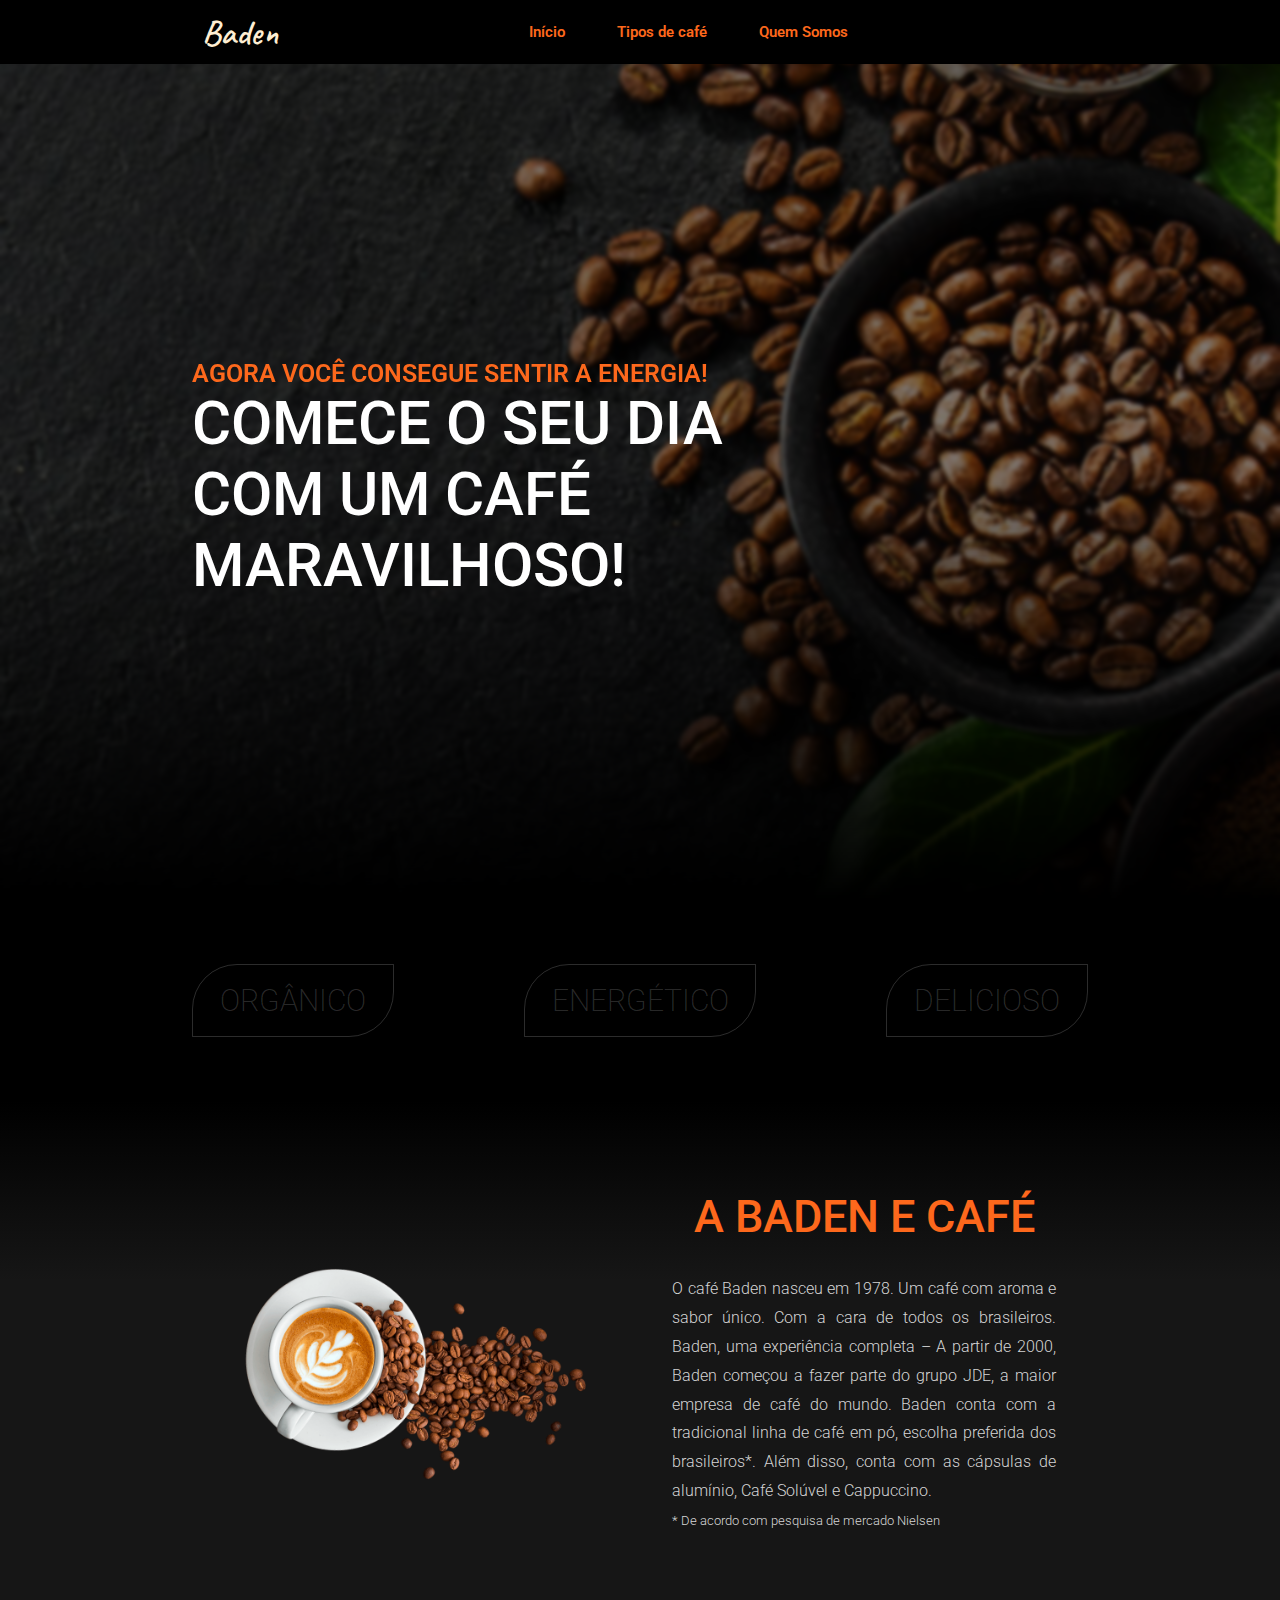
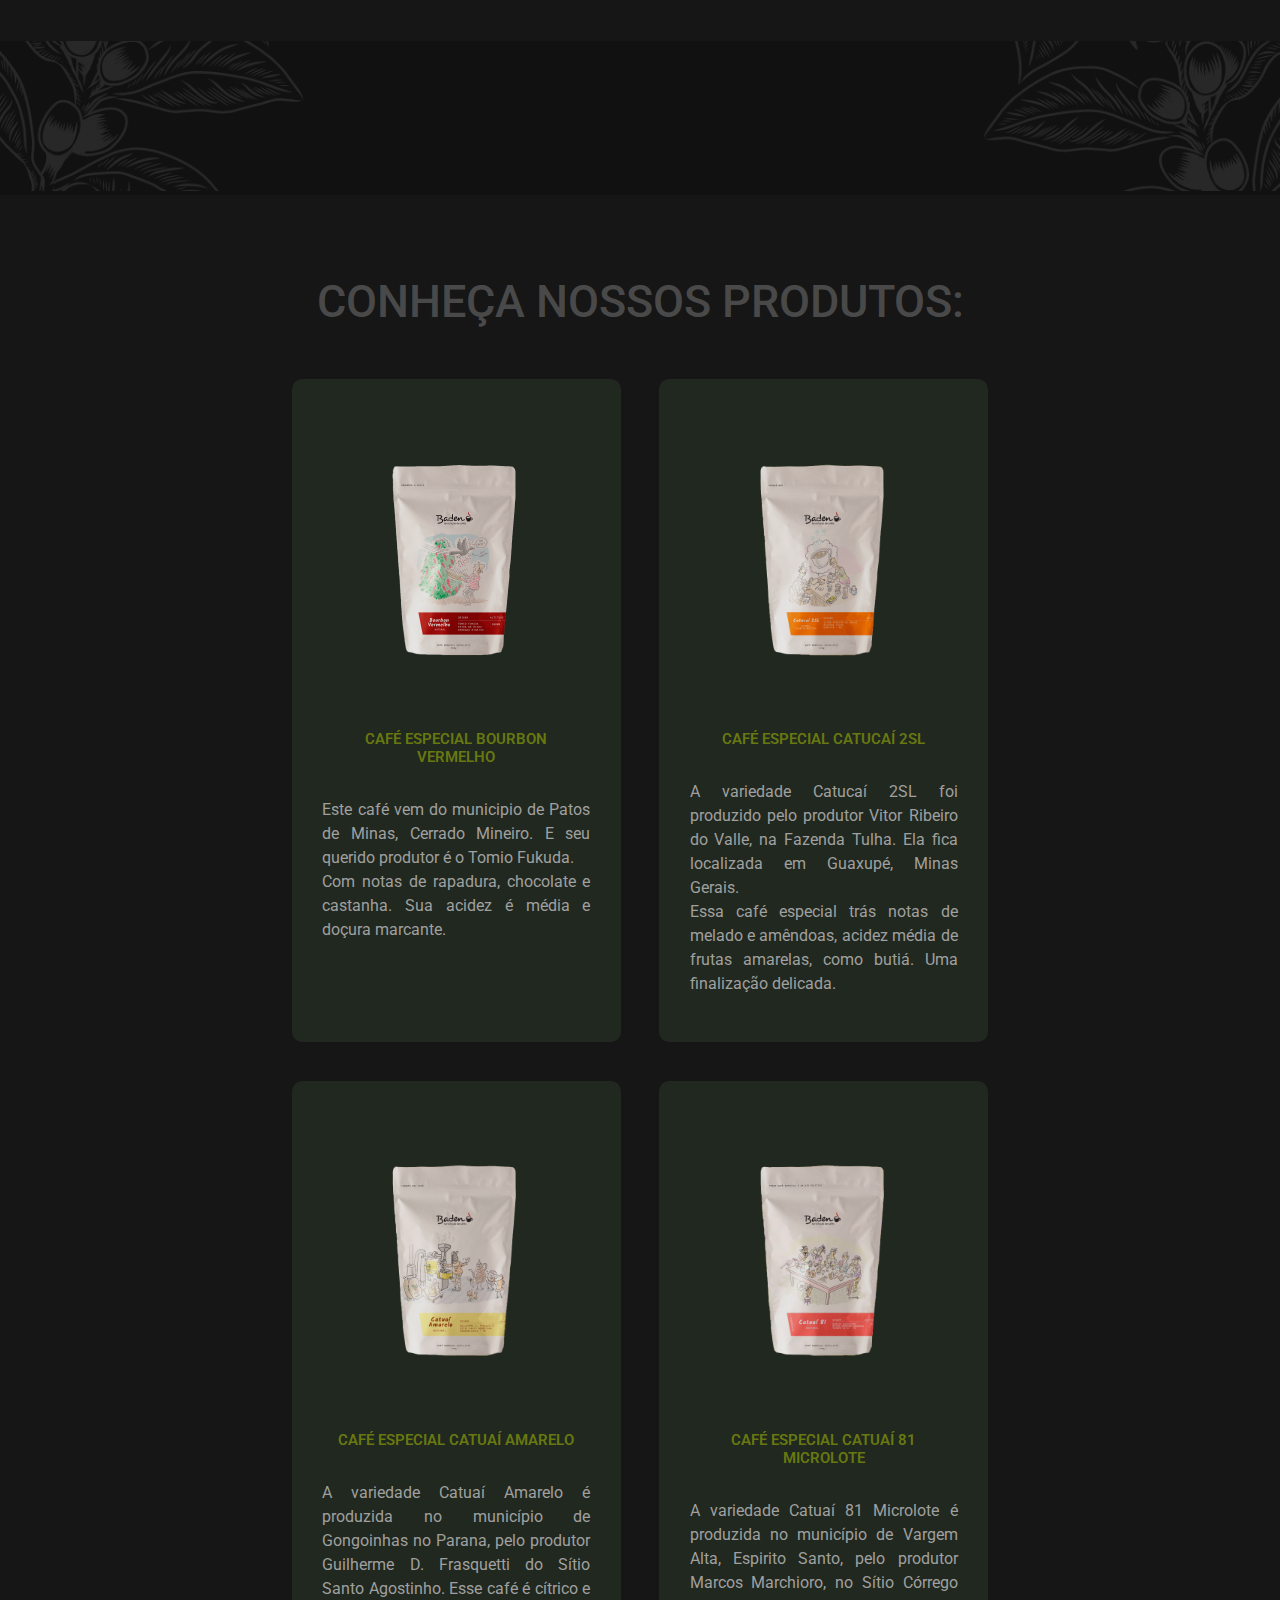
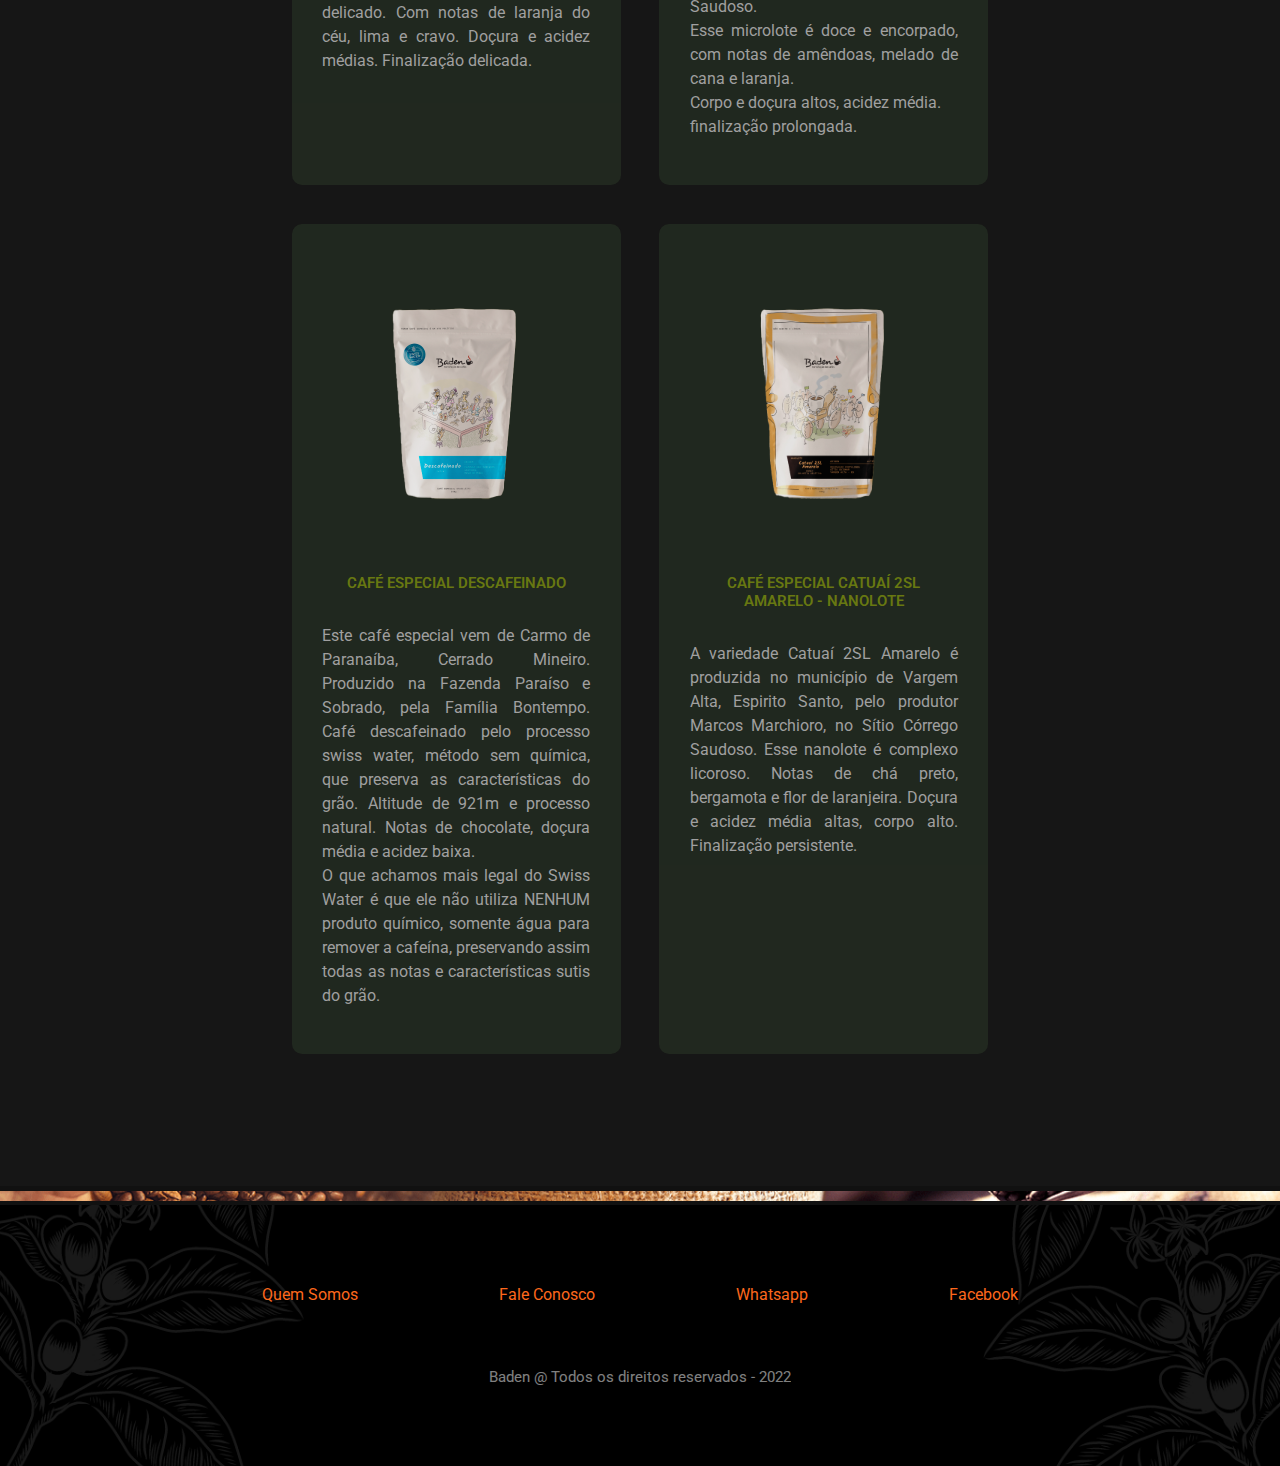
<file: baden/index.html>
<!DOCTYPE html>
<html lang="en">

<head>
    <meta charset="UTF-8">
    <meta http-equiv="X-UA-Compatible" content="IE=edge">
    <meta name="viewport" content="width=device-width, initial-scale=1.0">
    <title>Baden - Café</title>

    <link rel="stylesheet" href="css/style.css">

    <link rel="preconnect" href="https://fonts.googleapis.com">
    <link rel="preconnect" href="https://fonts.gstatic.com" crossorigin>
    <link
        href="https://fonts.googleapis.com/css2?family=Caveat:wght@400;500;600;700&family=Roboto:ital,wght@0,100;0,300;0,400;0,500;0,700;0,900;1,100;1,300;1,400;1,500;1,700;1,900&display=swap"
        rel="stylesheet">


</head>

<body>

    <div class="menu">

        <div class="menu-container">
            <div class="logo">
                <span>Baden</span>
            </div>

            <div class="items">
                <a href="" class="item">Início</a>
                <a href="" class="item">Tipos de café</a>
                <a href="" class="item">Quem Somos</a>
            </div>
        </div>

    </div>

    <div class="corpo">

        <div class="div1">
            <div class="holder-container">
                <div class="holder container">
                    <p class="estilo1">Agora você consegue sentir a energia!</p>
                    <p class="estilo2">Comece o seu dia com um café maravilhoso!</p>

                </div>
            </div>
        </div>

        <div class="div2 container">
            <span>Orgânico</span>
            <span>Energético</span>
            <span>Delicioso</span>
        </div>

        <div class="div3 container">
            <div class="esquerda">
                <img src="assets/img/img2.png" alt="">
            </div>

            <div class="direita">

                <p class="estilo1"> A Baden e café </p>
                <p class="estilo2">
                    O café Baden nasceu em 1978. Um café com aroma e sabor único. Com a cara de todos os brasileiros.
                    Baden, uma experiência completa – A partir de 2000, Baden começou a fazer parte do grupo JDE, a
                    maior empresa de café do mundo. Baden conta com a tradicional linha de café em pó, escolha preferida
                    dos brasileiros*. Além disso, conta com as cápsulas de alumínio, Café Solúvel e Cappuccino.
                    <br>
                    <small>* De acordo com pesquisa de mercado Nielsen</small>
                </p>

            </div>

        </div>

        <div class="div4">
            <img src="assets/img/img4.png" alt="">
        </div>

        <div class="div5 container">
            <p>Conheça nossos produtos:</p>

            <div class="produtos">

                <div class="item">
                    <img src="assets/img/produtos/p1.png" alt="">
                    <p class="nome">Café Especial Bourbon Vermelho</p>
                    <p class="descricao">
                        Este café vem do municipio de Patos de Minas, Cerrado Mineiro. E seu querido
                        produtor é o Tomio Fukuda.

                        <br>

                        Com notas de rapadura, chocolate e castanha. Sua acidez é média e doçura marcante.
                    </p>
                </div>

                <div class="item">
                    <img src="assets/img/produtos/p2.png" alt="">
                    <p class="nome">Café Especial Catucaí 2SL</p>
                    <p class="descricao">
                        A variedade Catucaí 2SL foi produzido pelo produtor Vitor Ribeiro do Valle, na Fazenda Tulha.
                        Ela fica localizada em Guaxupé, Minas Gerais.

                        <br>

                        Essa café especial trás notas de melado e amêndoas, acidez média de frutas amarelas, como butiá.
                        Uma finalização delicada.
                    </p>
                </div>

                <div class="item">
                    <img src="assets/img/produtos/p3.png" alt="">
                    <p class="nome">Café Especial Catuaí Amarelo</p>
                    <p class="descricao">
                        A variedade Catuaí Amarelo é produzida no município de Gongoinhas no Parana, pelo produtor
                        Guilherme D. Frasquetti do Sítio Santo Agostinho. Esse café é cítrico e delicado. Com notas de
                        laranja do céu, lima e cravo. Doçura e acidez médias. Finalização delicada.
                    </p>
                </div>

                <div class="item">
                    <img src="assets/img/produtos/p4.png" alt="">
                    <p class="nome">Café Especial Catuaí 81 Microlote</p>
                    <p class="descricao">
                        A variedade Catuaí 81 Microlote é produzida no município de Vargem Alta, Espirito Santo, pelo
                        produtor Marcos Marchioro, no Sítio Córrego Saudoso.
                        <br>
                        Esse microlote é doce e encorpado, com notas de amêndoas, melado de cana e laranja.
                        <br>
                        Corpo e doçura altos, acidez média.
                        <br>
                        finalização prolongada.
                    </p>
                </div>

                <div class="item">
                    <img src="assets/img/produtos/p5.png" alt="">
                    <p class="nome">Café Especial Descafeinado</p>
                    <p class="descricao">
                        Este café especial vem de Carmo de Paranaíba, Cerrado Mineiro. Produzido na Fazenda Paraíso e
                        Sobrado, pela Família Bontempo. Café descafeinado pelo processo swiss water, método sem química,
                        que preserva as características do grão. Altitude de 921m e processo natural. Notas de
                        chocolate, doçura média e acidez baixa.
                        <br>
                        O que achamos mais legal do Swiss Water é que ele não utiliza NENHUM produto químico, somente
                        água para remover a cafeína, preservando assim todas as notas e características sutis do grão.
                    </p>
                </div>

                <div class="item">
                    <img src="assets/img/produtos/p6.png" alt="">
                    <p class="nome">Café Especial Catuaí 2SL Amarelo - Nanolote</p>
                    <p class="descricao">
                        A variedade Catuaí 2SL Amarelo é produzida no município de Vargem Alta, Espirito Santo, pelo
                        produtor Marcos Marchioro, no Sítio Córrego Saudoso. Esse nanolote é complexo licoroso. Notas
                        de chá preto, bergamota e flor de laranjeira. Doçura e acidez média altas, corpo alto.
                        Finalização persistente.
                    </p>
                </div>

            </div>

        </div>

        <div class="div4">
            <img style="height: 10px!important;" src="assets/img/img3.png" alt="">
        </div>

        <div class="rodape container">

            <div class="links">
                <a href="">Quem Somos</a>
                <a href="">Fale Conosco</a>
                <a href="">Whatsapp</a>
                <a href="">Facebook</a>
            </div>

            <div class="direitos">

                Baden @ Todos os direitos reservados - 2022

            </div>

        </div>

    </div>

</body>

</html>
</file>
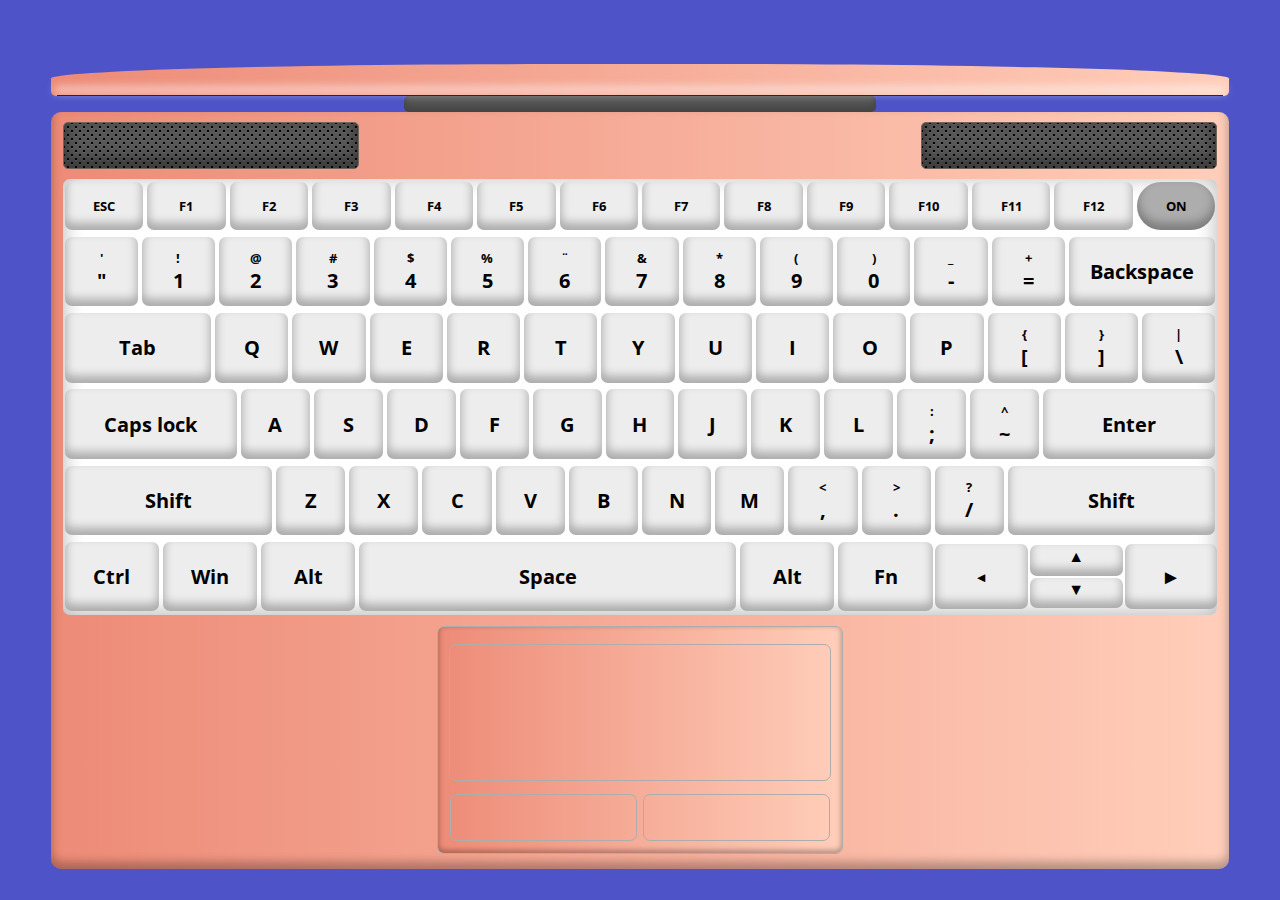
<file: teclado-css/index.html>
<!DOCTYPE html>
<html>

<head>
    <title>Nanokaso keyboard style</title>
    <link rel="stylesheet" type="text/css" href="css/site.css">
    <link rel="stylesheet" type="text/css" href="css/teclado.css">
    <meta name="viewport" content="width=device-width, initial-scale=1.0">
    <link href="https://fonts.googleapis.com/css2?family=Open+Sans&display=swap" rel="stylesheet">
    <style type="text/css"></style>
</head>

<body>    

	<div class="box">	

    <div class="boxteclado">

        <div class="notebook">

            <div class="tampa">
                <div class="brilho"></div>
                <div class=screen></div>
            </div>
            <div class="conector"></div>

            <div class="teclado">

                <div class="tecladopacote">
                    <div class="som">
                        <div class="left"></div>
                        <div class="right"></div>
                    </div>

                    <div class="letras">
                        <div class="faixa faixa1">
                        	<div><div>ESC</div></div>
							<div><div>F1</div></div>
							<div><div>F2</div></div>
							<div><div>F3</div></div>
							<div><div>F4</div></div>
							<div><div>F5</div></div>
							<div><div>F6</div></div>
							<div><div>F7</div></div>
							<div><div>F8</div></div>
							<div><div>F9</div></div>
							<div><div>F10</div></div>
							<div><div>F11</div></div>
							<div><div>F12</div></div>
							<div class="on"><div>ON</div></div>
                        </div>
                        <div class="faixa faixa2">
                            <div>
                                <div>'</div>
                                <div>"</div>
                            </div>
                            <div>
                            	<div>!</div>
                                <div>1</div>
                            </div>
                            <div>
                            	<div>@</div>
                                <div>2</div>
                            </div>
                            <div>
                            	<div>#</div>
                                <div>3</div>
                            </div>
                            <div>
                            	<div>$</div>
                                <div>4</div>
                            </div>
                            <div>
                            	<div>%</div>
                                <div>5</div>
                            </div>
                            <div>
                            	<div>¨</div>
                                <div>6</div>
                            </div>
                            <div>
                            	<div>&</div>
                                <div>7</div>
                            </div>
                            <div>
                            	<div>*</div>
                                <div>8</div>
                            </div>
                            <div>
                            	<div>(</div>
                                <div>9</div>
                            </div>
                            <div>
                            	<div>)</div>
                                <div>0</div>
                            </div>
                            <div>
                            	<div>_</div>
                                <div>-</div>
                            </div>
                            <div>
                            	<div>+</div>
                                <div>=</div>
                            </div>
                            <div class="fg2">
                                <div>Backspace</div>
                            </div>
                        </div>
                        <div class="faixa faixa3">
                        	<div class="fg2">
                                <div>Tab</div>                                
                            </div>
                            <div><div>Q</div></div>
							<div><div>W</div></div>
							<div><div>E</div></div>
							<div><div>R</div></div>
							<div><div>T</div></div>
							<div><div>Y</div></div>
							<div><div>U</div></div>
							<div><div>I</div></div>
							<div><div>O</div></div>
							<div><div>P</div></div>
							<div><div>{</div><div>[</div></div>
							<div><div>}</div><div>]</div></div>
							<div><div>|</div><div>\</div></div>
                        </div>
                        <div class="faixa faixa4">
                        	<div class="fg25"><div>Caps lock</div></div>
							<div><div>A</div></div>
							<div><div>S</div></div>
							<div><div>D</div></div>
							<div><div>F</div></div>
							<div><div>G</div></div>
							<div><div>H</div></div>
							<div><div>J</div></div>
							<div><div>K</div></div>
							<div><div>L</div></div>
							<div><div>:</div><div>;</div></div>
							<div><div>^</div><div>~</div></div>
							<div class="fg25"><div >Enter</div></div>

                        </div>
                        <div class="faixa faixa5">
                        	<div class="fg3"><div>Shift</div></div>
							<div><div>Z</div></div>
							<div><div>X</div></div>
							<div><div>C</div></div>
							<div><div>V</div></div>
							<div><div>B</div></div>
							<div><div>N</div></div>
							<div><div>M</div></div>
							<div><div><</div><div>,</div></div>
							<div><div>></div><div>.</div></div>
							<div><div>?</div><div>/</div></div>
							<div class="fg3"><div>Shift</div></div>
                        </div>
                        <div class="faixa faixa6">
                        	<div><div>Ctrl</div></div>
							<div><div>Win</div></div>
							<div><div>Alt</div></div>
							<div class="fg4"><div>Space</div></div>
							<div><div>Alt</div></div>
							<div><div>Fn</div></div>
							<div class="fg3 setas">
								<div class="bxs">◄</div>
								<div class="setasvertical">
									<div class="bxs">▲</div>
									<div class="bxs">▼</div>
								</div>
								<div class="bxs">►</div>
							</div>
                        </div>
                    </div>

                    <div class="mouse">
                        <div class="tatil"> </div>
                        <div class="botoes">
                            <div class="left"> </div>
                            <div class="separador"> </div>
                            <div class="right"> </div>
                        </div>
                    </div>
                </div>

            </div>

        </div>

    </div>    

</div>


<!-- Background by :https://codepen.io/mohaiman/pen/MQqMyo -->
    <div class="area" >
            <ul class="circles">
                    <li></li>
                    <li></li>
                    <li></li>
                    <li></li>
                    <li></li>
                    <li></li>
                    <li></li>
                    <li></li>
                    <li></li>
                    <li></li>
                    <li></li>
                    <li></li>
                    <li></li>
                    <li></li>
                    <li></li>
                    <li></li>
                    <li></li>
                    <li></li>
                    <li></li>
                    <li></li>
                    <li></li>
            </ul>
    </div >




</body>

</html>
</file>
<file: baden/css/style.css>
html,
body {
  width: 100%;
  height: 100%;
  margin: 0;
  padding: 0;
  font-family: 'Roboto', sans-serif;
}
body {
  height: calc(100% - 60px);
}
a {
  text-decoration: none;
}
.container {
  padding-left: 15%;
  padding-right: 15%;
}
p {
  margin: 0;
}
.menu {
  position: fixed;
  width: 100%;
  top: 0;
  z-index: 2000;
}
.menu .menu-container {
  height: 60px;
  background-color: #000000;
  color: #FEEED3;
  display: flex;
  padding: 2px 15%;
}
.menu .menu-container .items {
  display: flex;
  align-items: center;
  justify-content: center;
  flex: 1;
}
.menu .menu-container .logo {
  font-family: 'Caveat', cursive;
  font-size: 35px;
  font-weight: 600;
  padding: 5px 10px;
  display: flex;
  align-items: center;
  justify-content: center;
}
.menu .menu-container .item {
  font-size: 15px;
  font-weight: 600;
  padding: 7px 15px;
  margin: 0 10px;
  border-bottom-left-radius: 45px;
  border-top-right-radius: 45px;
  border: 1px solid transparent;
  transition: all ease 0.5s;
  color: #FD681C;
}
.menu .menu-container .item:hover {
  color: white;
  border-radius: 0;
  border-color: #FD681C;
  border-top-left-radius: 45px;
  border-bottom-right-radius: 45px;
}
.corpo {
  margin-top: 60px;
  height: 100%;
  color: white;
}
.corpo .div1 {
  height: 100%;
  background: url("../assets/img/img1.jpg") no-repeat center #eee;
}
.corpo .div1 .holder-container {
  height: 100%;
  width: 100%;
  background: linear-gradient(to bottom, rgba(0, 0, 0, 0.504), rgba(0, 0, 0, 0.504), #000000);
  backdrop-filter: blur(2px);
  display: flex;
  align-items: center;
}
.corpo .div1 .holder-container .holder {
  width: 50%;
}
.corpo .div1 .holder-container .holder .estilo1 {
  font-size: 25px;
  text-transform: uppercase;
  font-weight: 600;
  color: #FD681C;
}
.corpo .div1 .holder-container .holder .estilo2 {
  color: white;
  font-size: 60px;
  text-transform: uppercase;
  font-weight: 500;
}
.corpo .div2 {
  background-color: black;
  padding-top: 5%;
  padding-bottom: 5%;
  display: flex;
  justify-content: space-between;
}
.corpo .div2 span {
  color: #ffffff2c;
  font-size: 30px;
  font-weight: 200;
  text-transform: uppercase;
  border: 1px solid #ffffff2c;
  border-top-left-radius: 45px;
  border-bottom-right-radius: 45px;
  padding: 2% 3%;
  transition: all ease 0.5s;
}
.corpo .div2 span:hover {
  border-radius: 0;
  border-bottom-left-radius: 45px;
  border-top-right-radius: 45px;
  color: #FD681C;
  border-color: #FD681C;
  transform: scale(1.1);
}
.corpo .div3 {
  background: linear-gradient(to bottom, black, #161616, #161616, #161616);
  padding-top: 7%;
  padding-bottom: 7%;
  display: flex;
  justify-content: space-between;
}
.corpo .div3 div {
  flex: 1;
}
.corpo .div3 .esquerda {
  display: flex;
  align-items: center;
  justify-content: center;
}
.corpo .div3 .esquerda img {
  max-width: 80%;
}
.corpo .div3 .direita .estilo1 {
  font-size: 45px;
  text-transform: uppercase;
  font-weight: 500;
  text-align: center;
  color: #FD681C;
}
.corpo .div3 .direita .estilo2 {
  color: rgba(255, 255, 255, 0.828);
  text-align: justify;
  margin-top: 1rem;
  padding: 1rem 2rem;
  line-height: 1.8rem;
  font-weight: 300;
}
.corpo .div4 {
  width: 100%;
  background: #111111;
}
.corpo .div4 img {
  width: 100%;
  height: 150px;
  object-fit: cover;
}
.corpo .div5 {
  padding-top: 5rem;
  padding-bottom: 5rem;
  background-color: #161616;
}
.corpo .div5 > p {
  font-size: 45px;
  text-transform: uppercase;
  font-weight: 500;
  text-align: center;
  color: #494949;
}
.corpo .div5 .produtos {
  padding-top: 2rem;
  padding-bottom: 2rem;
  display: flex;
  align-items: stretch;
  justify-content: center;
  flex-wrap: wrap;
}
.corpo .div5 .produtos .item {
  margin: 1.2rem;
  transition: all ease 0.2s;
  padding: 0.9rem;
  border-radius: 10px;
  max-width: 300px;
  background: #222a20;
  opacity: 0.9;
}
.corpo .div5 .produtos .item img {
  width: 100%;
  object-fit: cover;
  border-radius: 10px;
  transition: all ease 0.2s;
}
.corpo .div5 .produtos .item .nome {
  text-align: center;
  color: #718311;
  margin: 2rem 5px;
  font-size: 15px;
  text-transform: uppercase;
  font-weight: 600;
  padding-left: 1rem;
  padding-right: 1rem;
}
.corpo .div5 .produtos .item .descricao {
  color: #afafaf;
  line-height: 1.5rem;
  text-align: justify;
  padding-bottom: 2rem;
  padding-left: 1rem;
  padding-right: 1rem;
}
.corpo .div5 .produtos .item:hover {
  transform: scale(1.02);
  opacity: 1;
  background: #2e382b;
}
.rodape {
  padding-top: 5rem;
  padding-bottom: 5rem;
  background-color: black;
  background: url("../assets/img/img4.png") no-repeat center black;
  background-size: cover;
}
.rodape .links {
  display: flex;
  justify-content: space-around;
  margin-bottom: 3rem;
}
.rodape .links a {
  margin-bottom: 1rem;
  color: #FD681C;
  transition: all 0.5s ease;
}
.rodape .links a:hover {
  color: white;
}
.rodape .direitos {
  text-align: center;
  font-size: 15px;
  opacity: 0.5;
}
</file>
<file: teclado-css/css/site.css>
html,body
{
	margin: 0px; 
	height: 100%; 
	width: 100%;	
}

.box
{
	z-index: 2000;
	padding-top: 5%;
	display: flex;
	align-items: center;
  	justify-content: center;
}

.boxteclado
{
	width: 1178.390px;  	
  	height: 804.797px;
  	align-self: center;
  	
  	/*background: #eee;*/
}



@import url('https://fonts.googleapis.com/css?family=Exo:400,700');

*{
    margin: 0px;
    padding: 0px;
}

.context h1{
    text-align: center;
    color: #fff;
    font-size: 50px;
}


.area{
    background: #4e54c8;  
    background: -webkit-linear-gradient(to left, #8f94fb, #4e54c8);  
    width: 100%;
    height:100vh;
    position: absolute;
    top: 0;
    left: 0;   
    z-index: -1 
   
}

.circles{
    position: absolute;
    top: 0;
    left: 0;
    width: 100%;
    height: 100%;
    overflow: hidden;
}

.circles li{
    position: absolute;
    display: block;
    list-style: none;
    width: 20px;
    height: 20px;
    background: rgba(255, 255, 255, 0.2);
    animation: animate 25s linear infinite;
    bottom: -150px;
    
}

.circles li:nth-child(1){
    left: 25%;
    width: 80px;
    height: 80px;
    animation-delay: 0s;
}


.circles li:nth-child(2){
    left: 10%;
    width: 20px;
    height: 20px;
    animation-delay: 2s;
    animation-duration: 12s;
}

.circles li:nth-child(3){
    left: 70%;
    width: 20px;
    height: 20px;
    animation-delay: 4s;
}

.circles li:nth-child(4){
    left: 40%;
    width: 60px;
    height: 60px;
    animation-delay: 0s;
    animation-duration: 18s;
}

.circles li:nth-child(5){
    left: 65%;
    width: 20px;
    height: 20px;
    animation-delay: 0s;
}

.circles li:nth-child(6){
    left: 75%;
    width: 110px;
    height: 110px;
    animation-delay: 3s;
}

.circles li:nth-child(7){
    left: 35%;
    width: 150px;
    height: 150px;
    animation-delay: 7s;
}

.circles li:nth-child(8){
    left: 50%;
    width: 25px;
    height: 25px;
    animation-delay: 15s;
    animation-duration: 45s;
}

.circles li:nth-child(9){
    left: 20%;
    width: 15px;
    height: 15px;
    animation-delay: 2s;
    animation-duration: 35s;
}

.circles li:nth-child(10){
    left: 85%;
    width: 150px;
    height: 150px;
    animation-delay: 0s;
    animation-duration: 11s;
}



@keyframes animate {

    0%{
        transform: translateY(0) rotate(0deg);
        opacity: 1;
        border-radius: 0;
    }

    100%{
        transform: translateY(-1000px) rotate(720deg);
        opacity: 0;
        border-radius: 50%;
    }

}
</file>
<file: teclado-css/css/teclado.css>
.notebook
{
	/*background: #ccc;	*/
	min-height: 100%;
	height: 100%;
	min-width: 100%;	
	width: 100%;	
	font-family: 'Open Sans', sans-serif;
}

.tampa
{
	position: relative;  
	width: 100%;	
	height: 4%;		
	border-top-right-radius:  45%;
	border-top-left-radius:  45%;
	border-bottom-right-radius:  5px;
	border-bottom-left-radius:  5px;
	background: linear-gradient(to left, #ffceba,#ed8b77);			
	/*box-shadow: inset  0px 6px 10px 1px #00000047;*/
}

.tampa .brilho
{	
	height: 0.1%;	
	width: 99%;			
	margin-left: 0.5%;
	background: #ffffffba;
	border-radius: 45%;
	box-shadow: 0px -6px 10px 2px white;	
	position: absolute;
  	bottom: 0;
  	left: 0;
}
.tampa .screen
{
	height: 3%;	
	width: 99%;			
	margin-left: 0.5%;
	background: #282828;	
	position: absolute;
  	bottom: 0;
  	left: 0;
}
.conector
{
	width: 40%;	
	margin-left: 30%;
	height: 2%;	
	background: #5d5d5d;	
	border-radius: 5px;
	box-shadow: inset  0px -6px 10px 1px #00000047;
}

.teclado
{
	position: relative;	
	width: 100%;	
	height: 94%;				
	background: linear-gradient(to left, #ffceba,#ed8b77);		
	border-radius: 10px;	
	box-shadow: inset  0px -6px 10px 1px #00000047;
	display: flex;
	align-items: center;
  	justify-content: space-between;
  	flex-direction: column;
}

.tecladopacote
{	
	width: 98%;	
	height: 98%;
	display: flex;
	align-items: center;  	
  	flex-direction: column;
	/*margin-left: 1%;*/
}


.teclado .som
{		
	display: grid;	
	padding: 1% 0%;
	height: 6%;	
	width: 100%;
	display: flex;
	align-items: center;
  	justify-content: space-between;

}
.som div
{
	height: 90%;	
	border: 1px #73645b solid;
	border-radius: 5px; 		
	padding: 3px;
	width: 25%;
	background:
		radial-gradient(black 15%, transparent 16%) 0 0,
		radial-gradient(rgba(255,255,255,.1) 15%, transparent 20%) 0 1px,
		radial-gradient(black 15%, transparent 16%) 4px 4px,
		radial-gradient(rgba(255,255,255,.1) 15%, transparent 20%) 4px 5px;
		background-color:#575757;
		background-size:8px 8px;
	box-shadow: inset  0px -6px 10px 5px #00000047;
}

.letras
{
	background-color: white;
	height:  60%;		
	/*margin-top: 2%;*/
	border-radius: 7px;
	width: 100%;
	display: flex;
	align-items: center;
	justify-content: space-around;
	flex-direction: column;
	box-shadow: inset 0px -2px 20px 1px #00000047;
}

.letras>.faixa
{
	/*background-color: white;*/
	height: 15%;		
	width: 100%;

	display: flex;
	align-items: center;
	justify-content: space-around;
	flex-direction: row;
	text-align: center;
	vertical-align: middle;
}

.letras>.faixa>div
{
	height: 100%;	
	background: #ededed;
	border-radius: 7px;	
	/*width:6.5%;	*/
	box-shadow: inset 0px -6px 10px 1px #00000047;	
	margin:1px 2px;
	padding: 2px 0px;		
	
	flex: 1 auto;
  	display: flex;
  	justify-content: center;
  	align-items: center;
  	flex-direction: column;

  	flex-grow: 1;
    flex-basis: 0;
  	
  	font-weight: bold;
	
	/*display: inline-block;*/
}

.letras>.faixa>div>:first-child
{
	font-size: calc(0.7vw + 0.5vh);	
}

.letras>.faixa>div>:last-child
{
	font-size: calc(1vw + 0.8vh);	
}
.fg0
{
	flex-grow: 0 auto!important; 
}
.fg1
{
	flex-grow: 1!important; 
}
.fg2
{
	flex-grow: 2!important; 
}
.fg25
{
	flex-grow: 2.5!important; 
}
.fg3
{
	flex-grow: 3!important; 
}

.fg4
{
	flex-grow: 4!important; 
}

.fg5
{
	flex-grow: 5!important; 
}
.bxs
{
	box-shadow: inset 0px -6px 10px 1px #00000047;
}
.letras>.faixa>div.setas
{	
	flex-direction: row;
	background: transparent!important;	
	box-shadow: none!important;	
	
  	font-weight: bold!important;
  	height: 100%!important;

  	margin: 0px!important;
    padding: 0px!important;
}
.letras>.faixa>div.setas>div
{
	height: 100%!important;
	display: flex!important;
	flex-grow: 1!important;
	justify-content: center!important;
  	align-items: center;
	flex-basis: 0!important;
	background: #ededed;
	border-radius: 7px;			
}
.letras>.faixa>div.setas>div.setasvertical
{	
	width: 100%!important;;
	height: 100%!important;
	display: flex!important;	
	flex-direction: column!important;
	justify-content: center!important;
  	align-items: center;	
  	flex-grow: 1!important; 
  	margin:1px 2px;
  	background: transparent!important;
}
.letras>.faixa>div.setas>div.setasvertical>div
{	
	background: #ededed;
	width: 100%!important;
	justify-content: space-between;!important;
	flex-grow: 1!important; 
	margin:1px 2px;
	border-radius: 7px;	
}

.letras>.faixa.faixa1
{
	height: 10%!important; 		
}
.letras>.faixa.faixa1 div
{	
	font-size: calc(0.7vw + 0.5vh)!important;	
}
.letras>.faixa.faixa1 div.on
{	
	border-radius: 45px;
	width: 10%;
	background: #adadad;
}


.mouse
{
	border:solid 1px #adadad;
	background: linear-gradient(to left, #ffceba,#ed8b77);	
	box-shadow: inset 0px -2px 5px 1px #00000047;
	margin-top: 1%;
	height: 31%;	
	width: 35%;
	/*margin-top: 2%;*/
	border-radius: 7px;
	display: flex;
	align-items: center;
  	justify-content: space-around;	  	
  	flex-direction: column;
}

.mouse .tatil
{
	border:solid 1px #adadad;
	border-radius: 7px;

	margin-top: 2%;	
	height: 60%;	
	width: 94%;	
	display: flex;
	align-items: center;
  	justify-content: center;	
}

.mouse .botoes
{	
	border-radius: 7px;	
	height: 20%;	
	width: 94%;	
	display: flex;
	align-items: center;
  	justify-content: center;	
}

.mouse .botoes>div
{	
	border:solid 1px #adadad;
	
	border-radius: 7px;
	margin-bottom: 2%;
	flex-grow: 1 auto;
	height: 100%;	
	width: 100%;	
	display: flex;
	align-items: center;
  	justify-content: center;	
}

.mouse .botoes>div.separador
{	
	border: none!important;
	border-radius: 7px;
	margin-bottom: 2%;	
	height: 100%;	
	width: 3%;	
	display: flex;
	align-items: center;
  	justify-content: center;	
}





/*.tampa
{
	min-height: 5px;
	background: red;
}

.conector
{
	min-height: 10px;
	background: #575757;
}


.pacote
{	
	height: 0;	
	position: relative;
	width: 100%;	

  	padding-bottom: 56%;
}

.pacote .conteudo
{	
	width: 100%;
    height: 100%;
    display: grid;
}

.pacote .conteudo .caixa
{
	background-color: #F5D2BA; 		
	border-radius: 15px; 
	padding: 20px;
	height: 100%;
}

.teclado
{
	position: relative;	
 	width: 100%; 
	height: 1em;
  	display: flex;
  	align-items: center;
  	justify-content: flex-start;
  	flex-direction:  column ;	
}
.teclado .som
{	
	display: grid;
	margin: 2%;	
	height: 5%;	
	width: 100%;
	display: flex;
	align-items: center;
  	justify-content: space-between;

}
.som div
{
	height: 20%;	
	border: 1px #73645b solid;
	border-radius: 5px; 		
	padding: 3px;
	width: 35%;
	background:
		radial-gradient(black 15%, transparent 16%) 0 0,
		radial-gradient(rgba(255,255,255,.1) 15%, transparent 20%) 0 1px,
		radial-gradient(black 15%, transparent 16%) 4px 4px,
		radial-gradient(rgba(255,255,255,.1) 15%, transparent 20%) 4px 5px;
		background-color:#575757;
		background-size:8px 8px;
}
.teclado .letras
{
	width: 100%;
	height: 20px;
	display: block;  
	position: relative;		
	margin-top: 1%; 
	background: red;
}
*/
</file>
